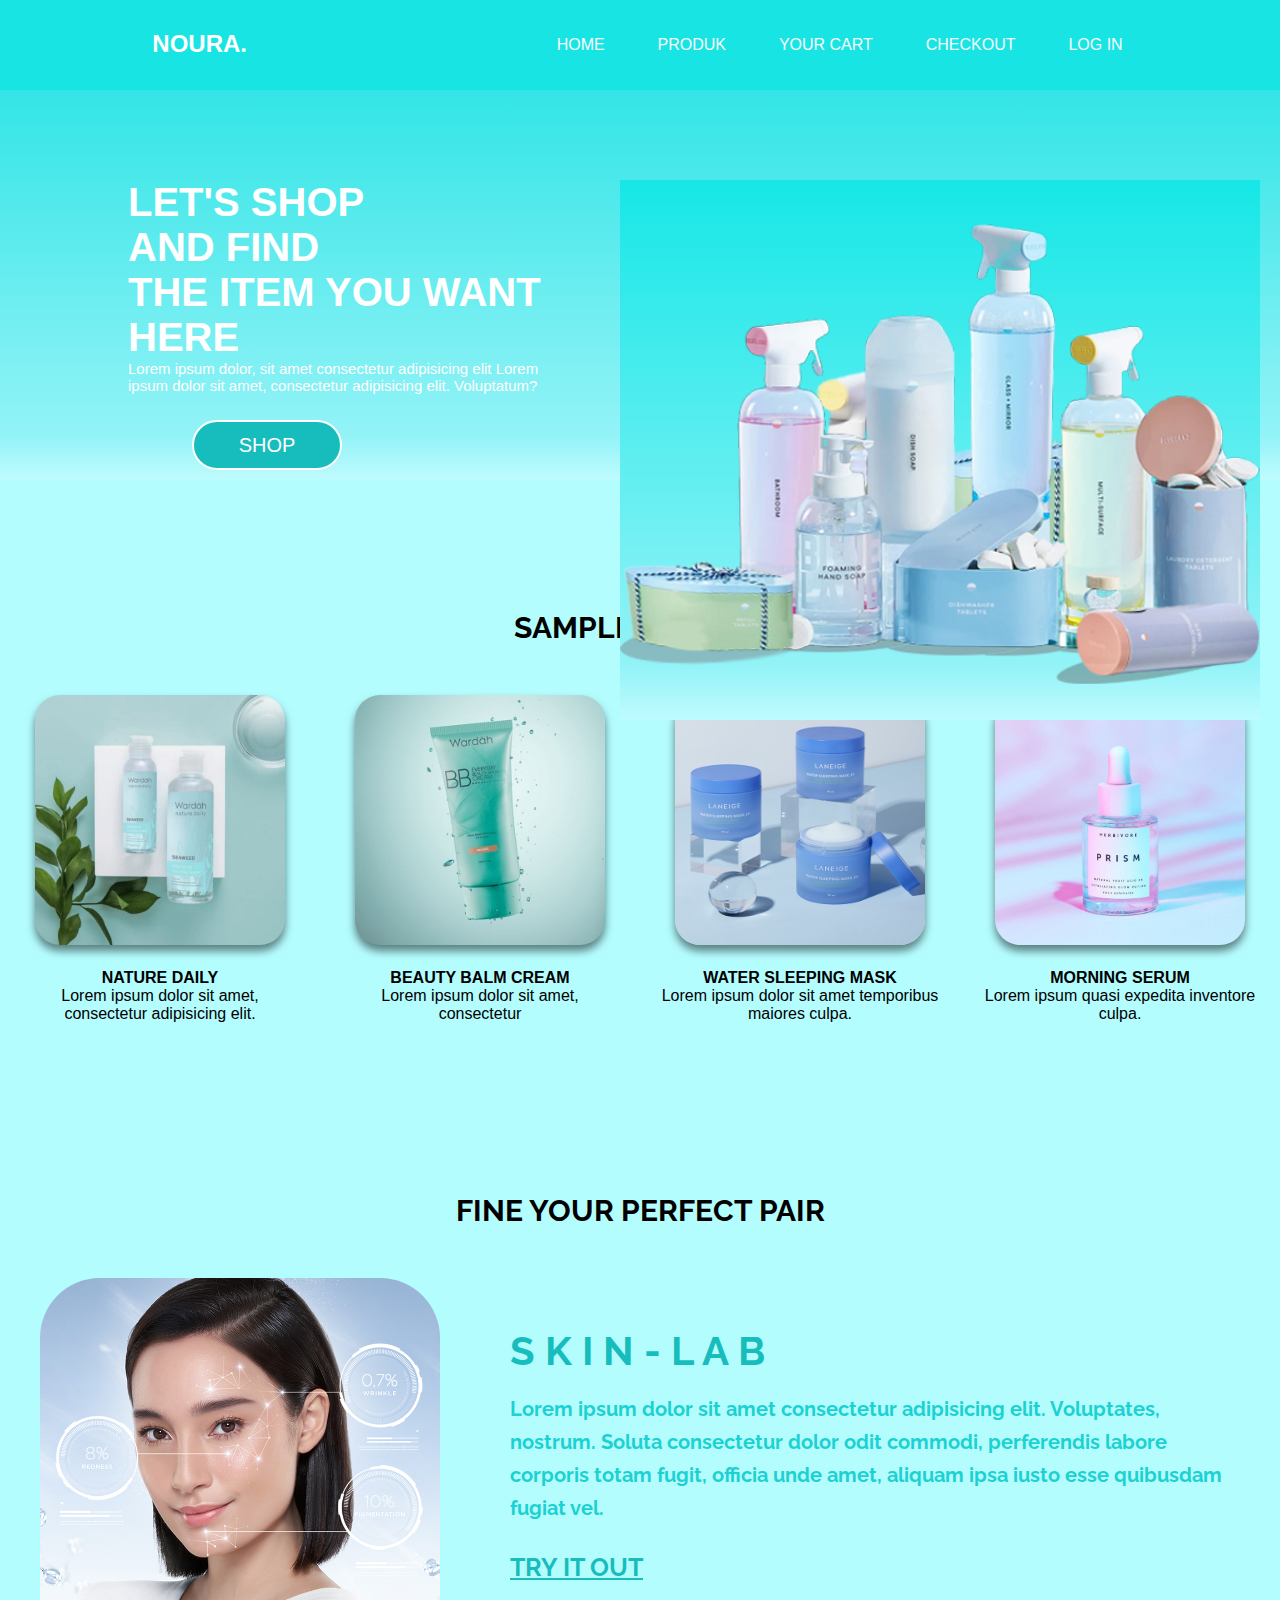
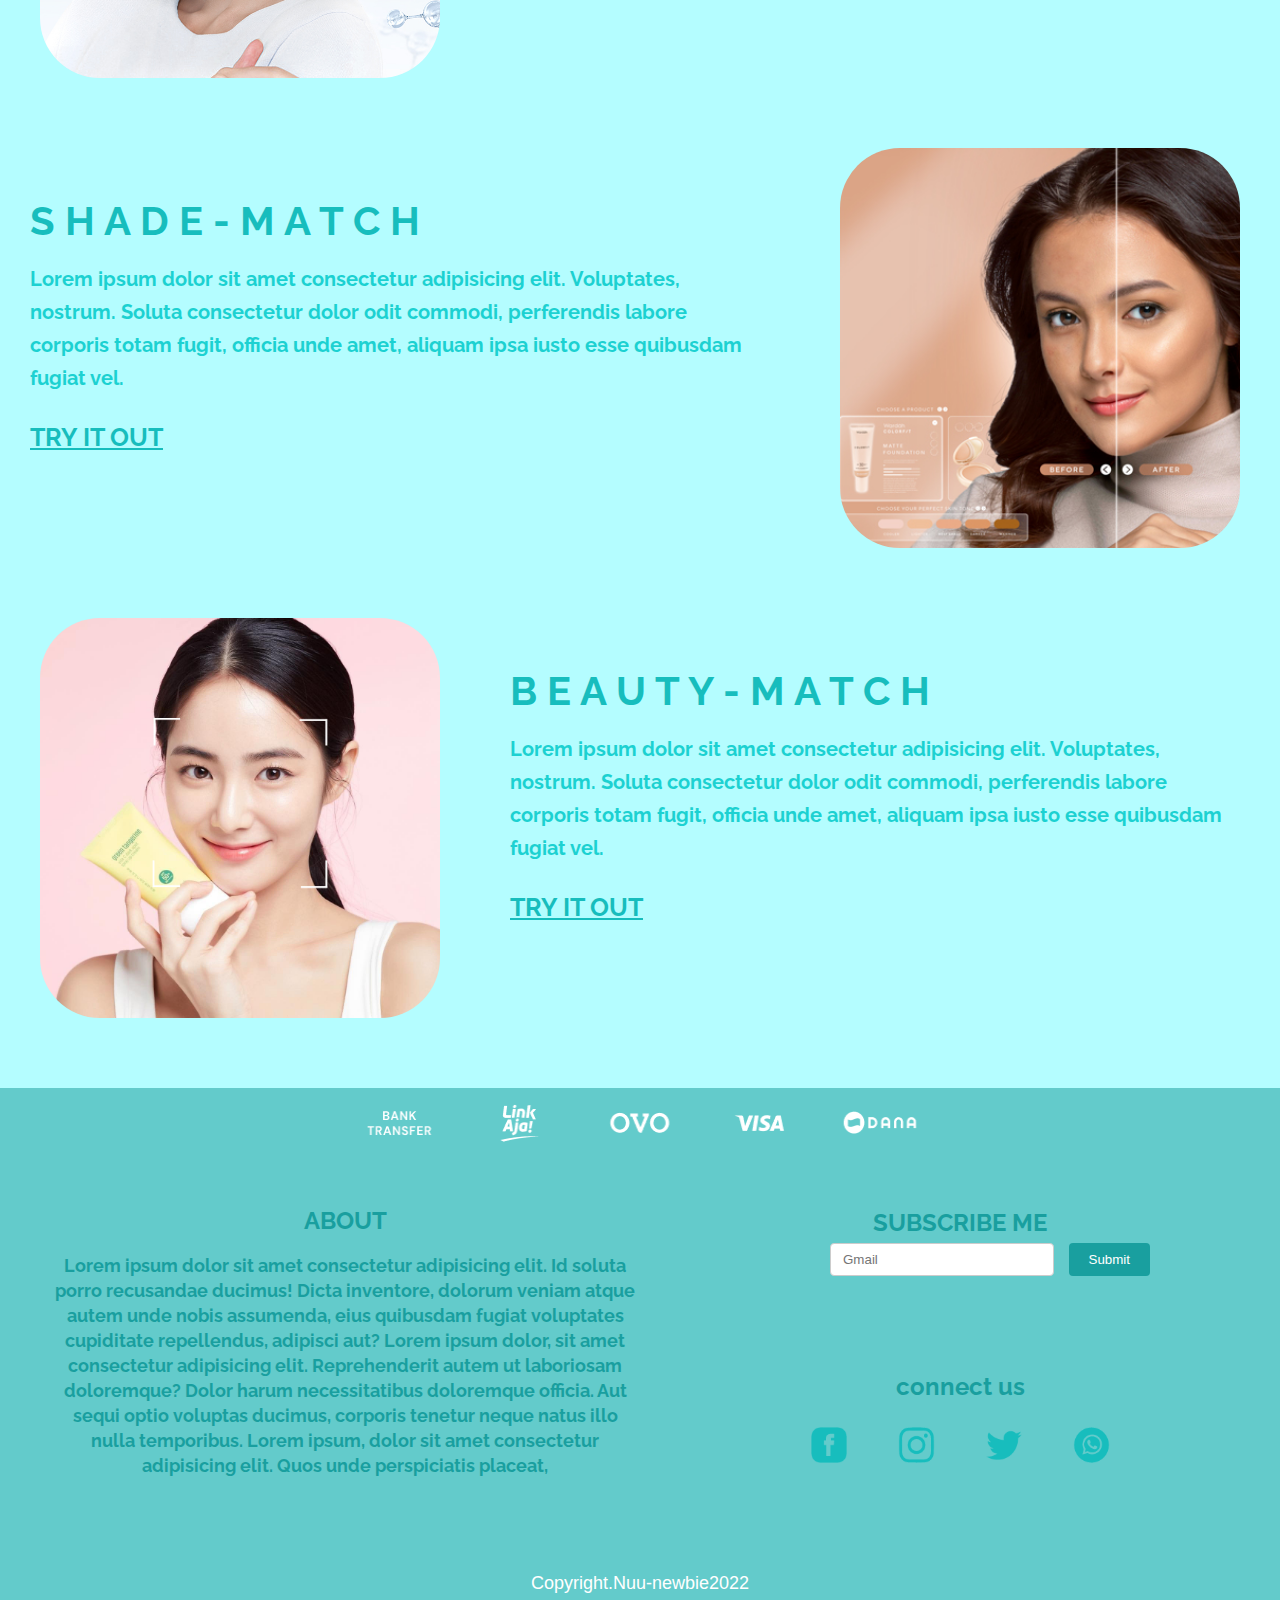
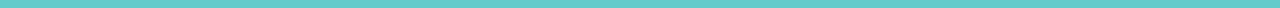
<file: index.html>
<!DOCTYPE html>
<html lang="en">
  <head>
    <meta charset="UTF-8" />
    <meta http-equiv="X-UA-Compatible" content="IE=edge" />
    <meta name="viewport" content="width=device-width, initial-scale=1.0" />
    <title>NOURA.</title>
    <link rel="icon" href="img/logo.png" />

    <link rel="stylesheet" href="style.css" />
    <link rel="preconnect" href="https://fonts.googleapis.com">
    <link rel="preconnect" href="https://fonts.gstatic.com" crossorigin>
    <link href="https://fonts.googleapis.com/css2?family=Raleway:wght@100&display=swap" rel="stylesheet">
  </head>
  <body>
    <!-- navbar -->
    <nav>
      <div class="logo">
        <h2>NOURA.</h2>
      </div>
      <ul>
        <li><a href="index.html">HOME</a></li>
        <li><a href="produk.html">PRODUK</a></li>
        <li><a href="yourcart.html">YOUR CART</a></li>
        <li><a href="checkout.html">CHECKOUT</a></li>
        <li><a href="login.html">LOG IN</a></li>
      </ul>

      <div class="menu-toggle">
        <input type="checkbox" />
        <span></span>
        <span></span>
        <span></span>
      </div>
    </nav>
    <!-- akhir navbar -->

    <!-- baner -->
    <section>
      <div class="baner">
        <div class="left">
          <h4>LET'S SHOP</h4>
          <h4>AND FIND</h4>
          <h4>THE ITEM YOU WANT HERE</h4>
          <p>Lorem ipsum dolor, sit amet consectetur adipisicing elit Lorem ipsum dolor sit amet, consectetur adipisicing elit. Voluptatum?</p>
        </div>
        <button>SHOP</button>
        <section class="slider">
          <div class="slide-container">
            <div class="slide">
              <img src="img/produk.png" alt="" />
            </div>
            <div class="slide">
              <img src="img/produk-1.png" alt="" />
            </div>
            <div class="slide">
              <img src="img/produk-2.png" alt="" />
            </div>
            <div class="slide">
              <img src="img/produk-4.png" alt="" />
            </div>
          </div>
        </section>
      </div>
    </section>
    <!-- akhir baner -->

    <!-- produk -->
    <section>
      <div class="produk">
        <h3>SAMPLE PRODUK</h3>
      </div>
      <div class="produk-img">
        <div class="col-4">
          <div class="logo"><img src="img/produk1.jpg" alt="" /></div>
          <h4>NATURE DAILY</h4>
          <p>Lorem ipsum dolor sit amet, consectetur adipisicing elit.</p>
        </div>
        <div class="col-4">
          <div class="logo"><img src="img/produk2.jpg" alt="" /></div>
          <h4>BEAUTY BALM CREAM</h4>
          <p>Lorem ipsum dolor sit amet, consectetur</p>
        </div>
        <div class="col-4">
          <div class="logo"><img src="img/produk3.png" alt="" /></div>
          <h4>WATER SLEEPING MASK</h4>
          <p>Lorem ipsum dolor sit amet temporibus maiores culpa.</p>
        </div>
        <div class="col-4">
          <div class="logo"><img src="img/produk4.jpg" alt="" /></div>
          <h4>MORNING SERUM</h4>
          <p>Lorem ipsum quasi expedita inventore culpa.</p>
        </div>
      </div>
    </section>
    <!-- akhir produk -->

    <!-- fungsi -->
    <section >
      <div class="fungsi">
        <h3>FINE YOUR PERFECT PAIR</h3>
      </div>
      <div class="f">
        <div class="fungsi-img">
          <img src="img/img_tools_sa.jpg" alt="" />
        </div>
        <div class="deskripsi">
          <h4>S K I N - L A B</h4>
          <p>Lorem ipsum dolor sit amet consectetur adipisicing elit. Voluptates, nostrum. Soluta consectetur dolor odit commodi, perferendis labore corporis totam fugit, officia unde amet, aliquam ipsa iusto esse quibusdam fugiat vel.</p>
          <a href="#">TRY IT OUT</a>
        </div>
      </div>
      <div class="f">
        <div class="deskripsi">
          <h4>S H A D E - M A T C H</h4>
          <p>Lorem ipsum dolor sit amet consectetur adipisicing elit. Voluptates, nostrum. Soluta consectetur dolor odit commodi, perferendis labore corporis totam fugit, officia unde amet, aliquam ipsa iusto esse quibusdam fugiat vel.</p>
          <a href="#">TRY IT OUT</a>
        </div>
        <div class="fungsi-img">
          <img src="img/img_tools_sf.jpg" alt="" />
        </div>
      </div>
    </div>
    <div class="f">
      <div class="fungsi-img">
        <img src="img/img_tools_sb.jpg" alt="" />
      </div>
      <div class="deskripsi">
        <h4>B E A U T Y - M A T C H</h4>
        <p>Lorem ipsum dolor sit amet consectetur adipisicing elit. Voluptates, nostrum. Soluta consectetur dolor odit commodi, perferendis labore corporis totam fugit, officia unde amet, aliquam ipsa iusto esse quibusdam fugiat vel.</p>
        <a href="#">TRY IT OUT</a>
      </div>
    </div>
    </section>

    <!-- akhir fungsi -->
    <div class="kotak">
      <img  src="img/logo-pay.png" alt="">
      <img  src="img/logo-linkaja.png" alt="">
      <img  src="img/logo-ovo.png" alt="">
      <img  src="img/logo-visa.png" alt="">
      <img  src="img/logo-dana.png" alt="">    
    </div>
    <!-- sosmed -->
    <div class="wrapper">
      <div class="container">
        <h3>ABOUT</h3>
        <p>Lorem ipsum dolor sit amet consectetur adipisicing elit. Id soluta porro recusandae ducimus! Dicta inventore, dolorum veniam atque autem unde nobis assumenda, eius quibusdam fugiat voluptates cupiditate repellendus, adipisci aut?
          Lorem ipsum dolor, sit amet consectetur adipisicing elit. Reprehenderit autem ut laboriosam doloremque? Dolor harum necessitatibus doloremque officia. Aut sequi optio voluptas ducimus, corporis tenetur neque natus illo nulla temporibus.
           Lorem ipsum, dolor sit amet consectetur adipisicing elit. Quos unde perspiciatis placeat, 
        </p>
      </div>
  
      <!-- sosmed -->
      <div class="container-content">
        <section class="subscribe">
          <h3>Subscribe me</h3>
          <form action="">
            <input type="text" placeholder="Gmail">
            <input type="submit">
  
          </form>
        </section>
       <section class="sosmed">
         <h3>connect us</h3>
         <div class="connect">
          <a href=""><img class="icon" src="img/facebook.png" alt=""></a>
          <a href=""><img class="icon" src="img/instagram.png" alt=""></a>
          <a href=""><img class="icon" src="img/twitter.png" alt=""></a>
          <a href=""><img class="icon" src="img/whatsapp.png" alt=""></a>
              
        </div>
       </section>
      </div>
    </div>
    <!-- akhir sosmed -->

    <!-- footer -->
    <div class="footer ">Copyright.Nuu-newbie2022</div>
    
    <!-- akhir footer -->



    <script src="script.js"></script>
  </body>
</html>
</file>
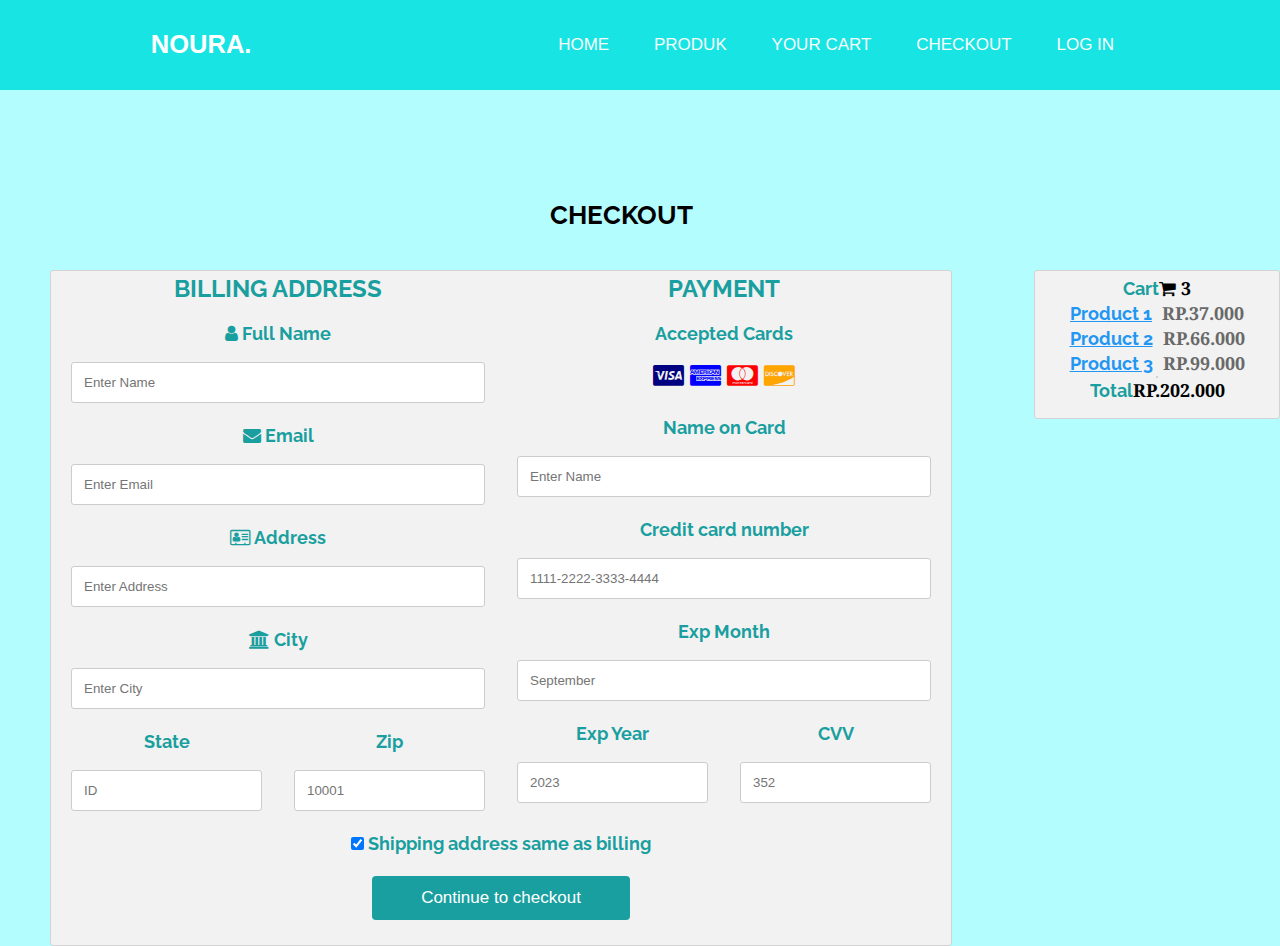
<file: checkout.html>
<!DOCTYPE html>
<html>
  <head>
    <meta name="viewport" content="width=device-width, initial-scale=1" />
    <link rel="stylesheet" href="style.css" />
    <link rel="stylesheet" href="https://cdnjs.cloudflare.com/ajax/libs/font-awesome/4.7.0/css/font-awesome.min.css" />
    <link rel="stylesheet" href="style.css" />
    <title>NOURA.</title>
    <link rel="icon" href="img/logo.png" />
    <link rel="preconnect" href="https://fonts.googleapis.com" />
    <link rel="preconnect" href="https://fonts.gstatic.com" crossorigin />
    <link href="https://fonts.googleapis.com/css2?family=Raleway:wght@100&display=swap" rel="stylesheet" />
    <link rel="preconnect" href="https://fonts.googleapis.com" />
    <link rel="preconnect" href="https://fonts.gstatic.com" crossorigin />
    <link href="https://fonts.googleapis.com/css2?family=Noto+Serif+NP+Hmong&display=swap" rel="stylesheet" />
    <style>
      body {
        font-family: Arial;
        font-size: 17px;
      }

      * {
        box-sizing: border-box;
      }

      .row {
        display: -ms-flexbox; /* IE10 */
        display: flex;
        -ms-flex-wrap: wrap; /* IE10 */
        flex-wrap: wrap;
        margin: 0 -16px;
      }

      .col-25 {
        -ms-flex: 25%; /* IE10 */
        flex: 25%;
      }

      .col-50 {
        -ms-flex: 50%; /* IE10 */
        flex: 50%;
      }

      .col-75 {
        -ms-flex: 75%; /* IE10 */
        flex: 75%;
      }

      .col-25,
      .col-50,
      .col-75 {
        padding: 0 16px;
      }

      .container {
        background-color: #f2f2f2;
        padding: 5px 20px 15px 20px;
        border: 1px solid lightgrey;
        border-radius: 3px;
      }

      input[type='text'] {
        width: 100%;
        margin-bottom: 20px;
        padding: 12px;
        border: 1px solid #ccc;
        border-radius: 3px;
      }

      label {
        margin-bottom: 10px;
        display: block;
      }

      .icon-container {
        margin-bottom: 20px;
        padding: 7px 0;
        font-size: 24px;
      }

      .btn {
        background-color: #04aa6d;
        color: white;
        padding: 12px;
        margin: 10px 0;
        border: none;
        width: 100%;
        border-radius: 3px;
        cursor: pointer;
        font-size: 17px;
      }

      .btn:hover {
        background-color: #45a049;
      }

      a {
        color: #2196f3;
        margin-right: 10px;
      }

      hr {
        border: 1px solid lightgrey;
      }

      span.price {
        float: right;
        color: rgb(105, 105, 105);
        font-family: 'Noto Serif NP Hmong', serif;
      }

      /* Responsive layout - when the screen is less than 800px wide, make the two columns stack on top of each other instead of next to each other (also change the direction - make the "cart" column go on top) */
      @media (max-width: 576px) {
        .row {
          flex-direction: column-reverse;
        }
        .col-25 {
          margin-bottom: 20px;
        }
      }
    </style>
  </head>
  <body>
    <!-- navbar -->
    <nav>
      <div class="logo">
        <h2>NOURA.</h2>
      </div>
      <ul>
        <li><a href="index.html">HOME</a></li>
        <li><a href="produk.html">PRODUK</a></li>
        <li><a href="yourcart.html">YOUR CART</a></li>
        <li><a href="checkout.html">CHECKOUT</a></li>
        <li><a href="login.html">LOG IN</a></li>
      </ul>

      <div class="menu-toggle">
        <input type="checkbox" />
        <span></span>
        <span></span>
        <span></span>
      </div>
    </nav>
    <!-- akhir navbar -->
    <div class="judul">
      <h2>CHECKOUT</h2>
    </div>

    <div class="row">
      <div class="col-75">
        <div class="container">
          <form action="/action_page.php">
            <div class="row">
              <div class="col-50">
                <h3>Billing Address</h3>
                <label for="fname"><i class="fa fa-user"></i> Full Name</label>
                <input type="text" id="fname" name="firstname" placeholder="Enter Name" />
                <label for="email"><i class="fa fa-envelope"></i> Email</label>
                <input type="text" id="email" name="email" placeholder="Enter Email" />
                <label for="adr"><i class="fa fa-address-card-o"></i> Address</label>
                <input type="text" id="adr" name="address" placeholder="Enter Address" />
                <label for="city"><i class="fa fa-institution"></i> City</label>
                <input type="text" id="city" name="city" placeholder="Enter City" />

                <div class="row">
                  <div class="col-50">
                    <label for="state">State</label>
                    <input type="text" id="state" name="state" placeholder="ID" />
                  </div>
                  <div class="col-50">
                    <label for="zip">Zip</label>
                    <input type="text" id="zip" name="zip" placeholder="10001" />
                  </div>
                </div>
              </div>

              <div class="col-50">
                <h3>Payment</h3>
                <label for="fname">Accepted Cards</label>
                <div class="icon-container">
                  <i class="fa fa-cc-visa" style="color: navy"></i>
                  <i class="fa fa-cc-amex" style="color: blue"></i>
                  <i class="fa fa-cc-mastercard" style="color: red"></i>
                  <i class="fa fa-cc-discover" style="color: orange"></i>
                </div>
                <label for="cname">Name on Card</label>
                <input type="text" id="cname" name="cardname" placeholder="Enter Name" />
                <label for="ccnum">Credit card number</label>
                <input type="text" id="ccnum" name="cardnumber" placeholder="1111-2222-3333-4444" />
                <label for="expmonth">Exp Month</label>
                <input type="text" id="expmonth" name="expmonth" placeholder="September" />
                <div class="row">
                  <div class="col-50">
                    <label for="expyear">Exp Year</label>
                    <input type="text" id="expyear" name="expyear" placeholder="2023" />
                  </div>
                  <div class="col-50">
                    <label for="cvv">CVV</label>
                    <input type="text" id="cvv" name="cvv" placeholder="352" />
                  </div>
                </div>
              </div>
            </div>
            <label> <input type="checkbox" checked="checked" name="sameadr" /> Shipping address same as billing </label>
            <input type="submit" value="Continue to checkout" class="btn" />
          </form>
        </div>
      </div>
      <div class="col-25">
        <div class="container">
          <h4>
            Cart <span class="price" style="color: black"><i class="fa fa-shopping-cart"></i> <b>3</b></span>
          </h4>
          <p><a href="#">Product 1</a> <span class="price">RP.37.000</span></p>
          <p><a href="#">Product 2</a> <span class="price">RP.66.000</span></p>
          <p><a href="#">Product 3</a> <span class="price">RP.99.000</span></p>

          <hr />
          <p>
            Total <span class="price" style="color: black"><b>RP.202.000</b></span>
          </p>
        </div>
      </div>
    </div>
  </body>
</html>
</file>
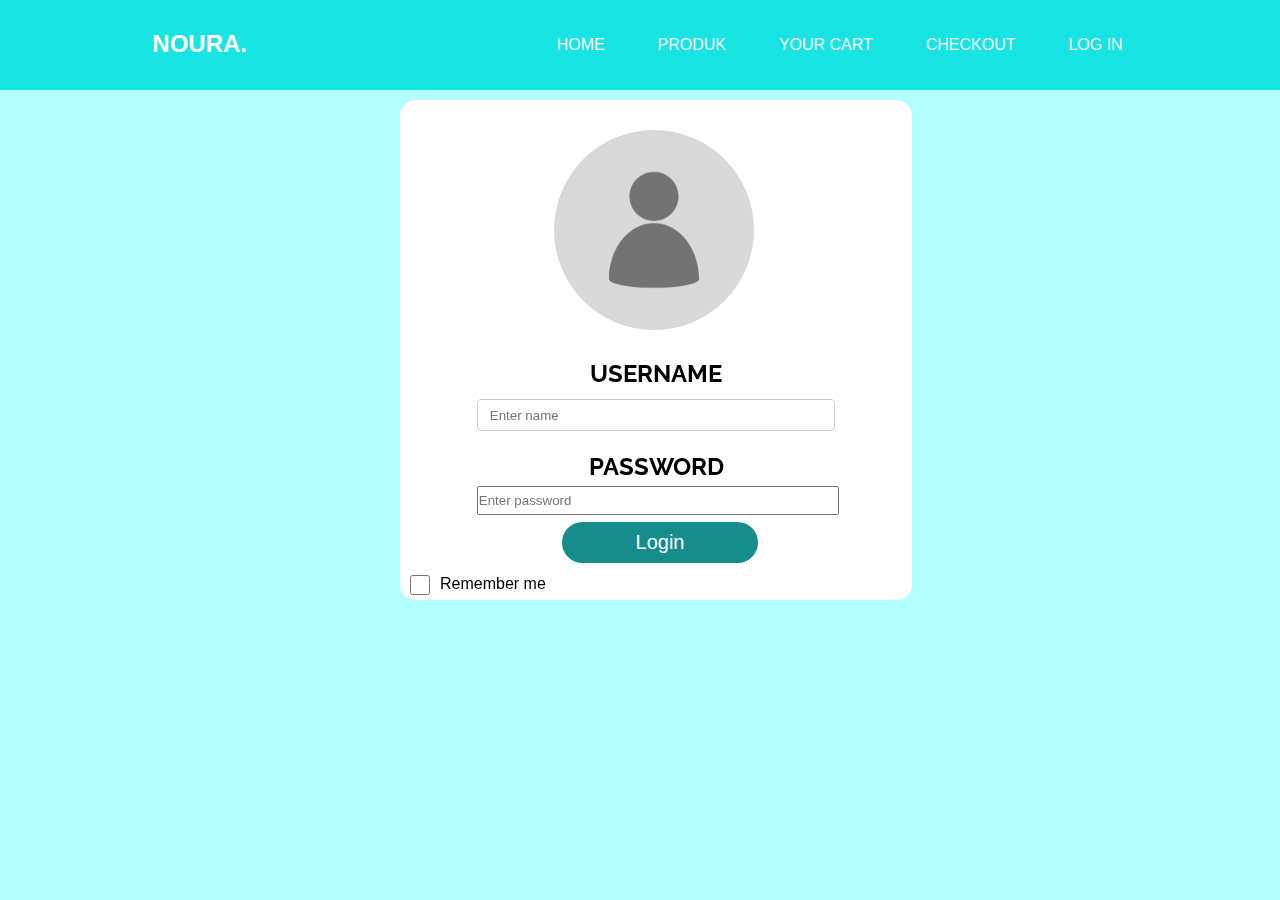
<file: login.html>
<!DOCTYPE html>
<html lang="en">
  <head>
    <meta charset="UTF-8" />
    <meta http-equiv="X-UA-Compatible" content="IE=edge" />
    <meta name="viewport" content="width=device-width, initial-scale=1.0" />
    <title>NOURA.</title>
    <link rel="icon" href="img/logo.png" />
    <link rel="stylesheet" href="style.css" />
    <link rel="preconnect" href="https://fonts.googleapis.com" />
    <link rel="preconnect" href="https://fonts.gstatic.com" crossorigin />
    <link href="https://fonts.googleapis.com/css2?family=Raleway:wght@100&display=swap" rel="stylesheet" />
    <link rel="preconnect" href="https://fonts.googleapis.com" />
    <link rel="preconnect" href="https://fonts.gstatic.com" crossorigin />
    <link href="https://fonts.googleapis.com/css2?family=Noto+Serif+NP+Hmong&display=swap" rel="stylesheet" />
  </head>
  <body>
    <!-- navbar -->
    <nav>
      <div class="logo">
        <h2>NOURA.</h2>
      </div>
      <ul>
        <li><a href="index.html">HOME</a></li>
        <li><a href="produk.html">PRODUK</a></li>
        <li><a href="yourcart.html">YOUR CART</a></li>
        <li><a href="checkout.html">CHECKOUT</a></li>
        <li><a href="login.html">LOG IN</a></li>
      </ul>

      <div class="menu-toggle">
        <input type="checkbox" />
        <span></span>
        <span></span>
        <span></span>
      </div>
    </nav>
    <!-- akhir navbar -->

    <div class="container-login">
      <div class="image">
        <img src="img/pp.png" alt="" />
      </div>
      <div class="name">
        <h2>USERNAME</h2>
        <input type="text" placeholder="Enter name" />
      </div>
      <div class="pwd">
        <h2>PASSWORD</h2>
        <input type="password" placeholder="Enter password" />
        <button type="submit" class="button-login">Login</button>
      </div>

      <div class="login-checklist">
        <input type="checkbox" />
        <p>Remember me</p>
      </div>
    </div>
  </body>
</html>
</file>
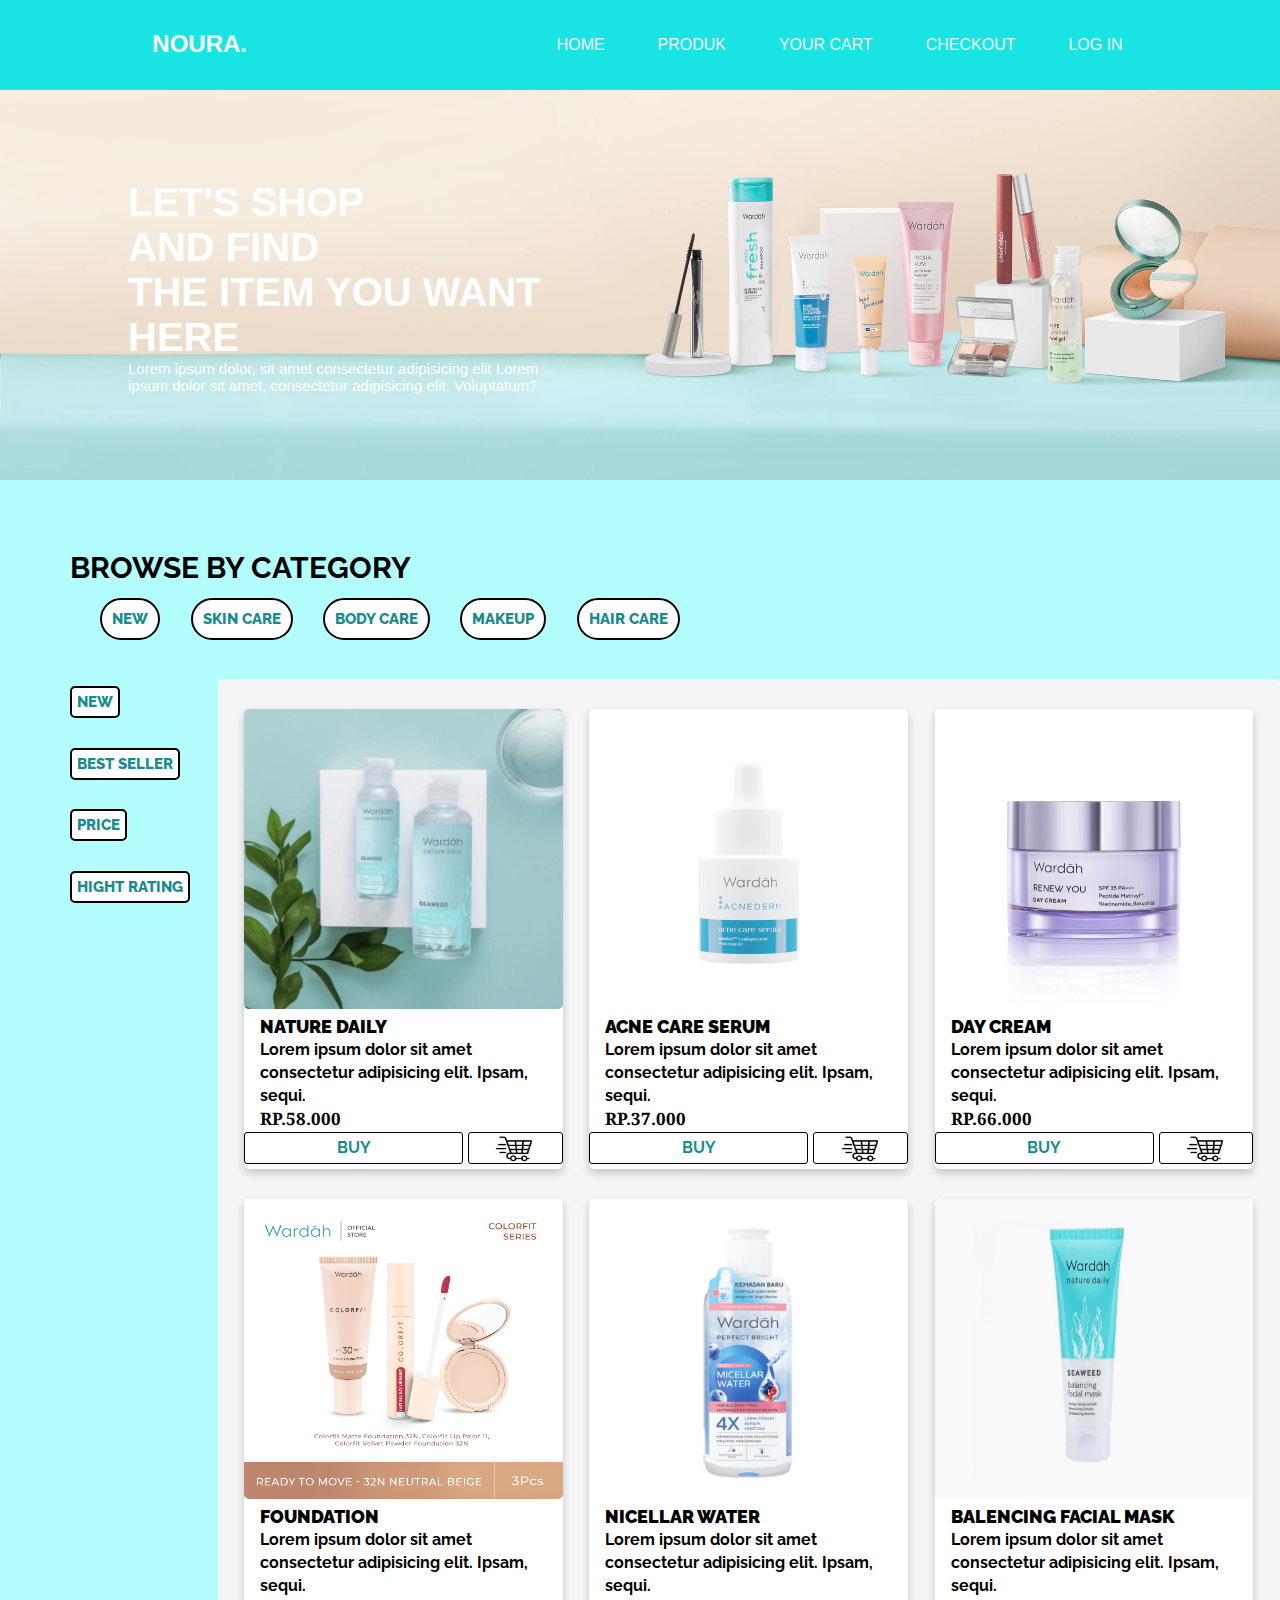
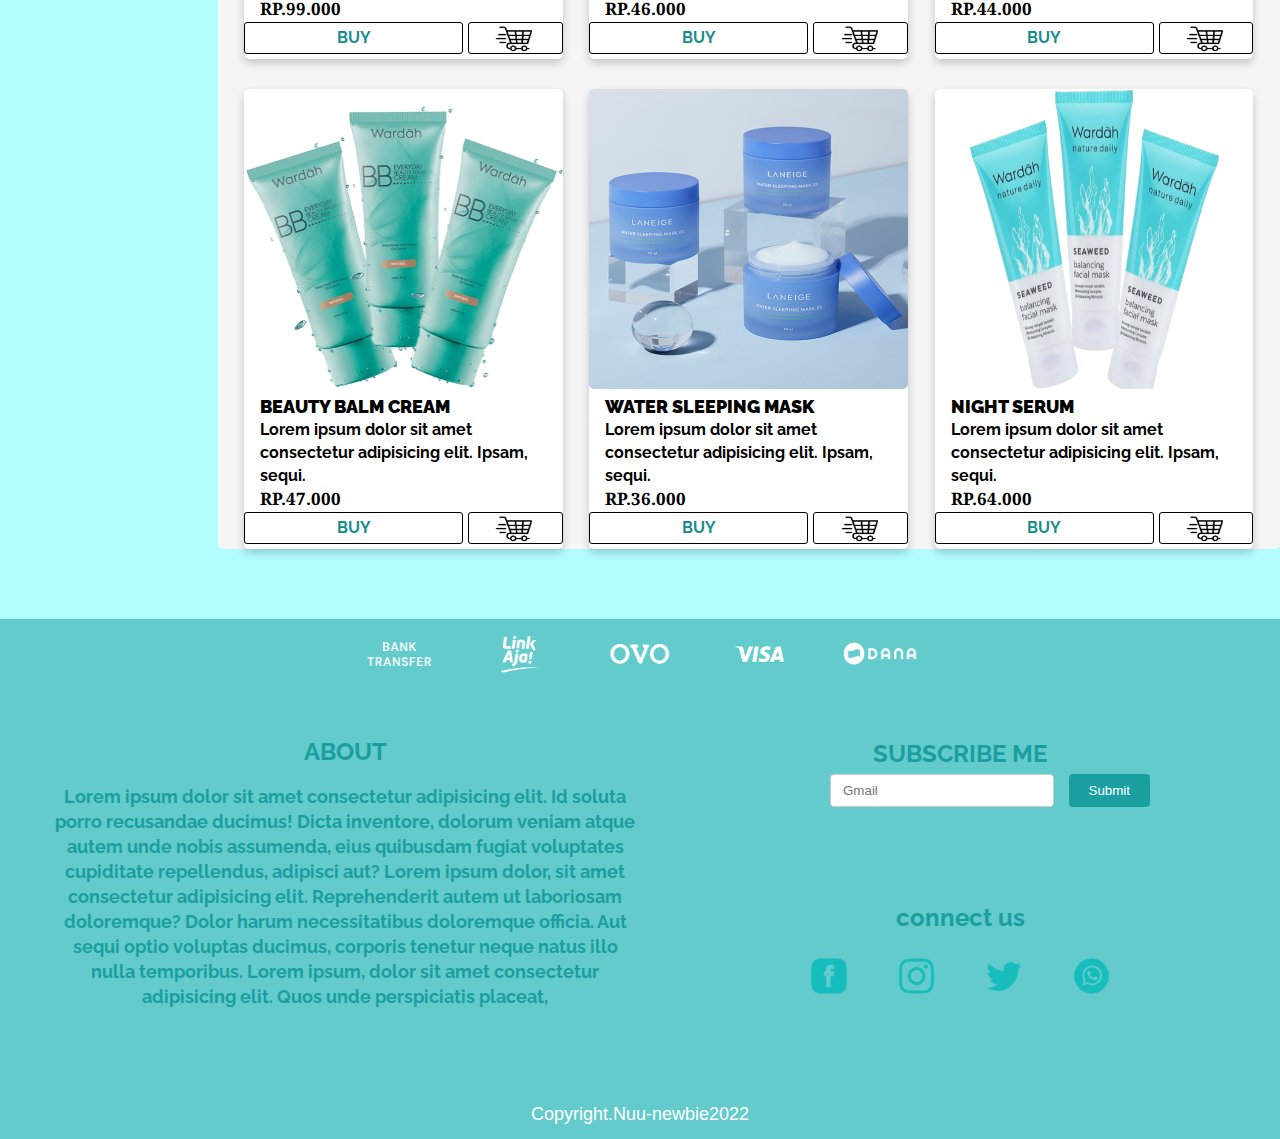
<file: produk.html>
<!DOCTYPE html>
<html lang="en">
  <head>
    <meta charset="UTF-8" />
    <meta http-equiv="X-UA-Compatible" content="IE=edge" />
    <meta name="viewport" content="width=device-width, initial-scale=1.0" />
    <title>NOURA.</title>
    <link rel="icon" href="img/logo.png" />

    <link rel="stylesheet" href="style.css" />
    <link rel="preconnect" href="https://fonts.googleapis.com" />
    <link rel="preconnect" href="https://fonts.gstatic.com" crossorigin />
    <link href="https://fonts.googleapis.com/css2?family=Raleway:wght@100&display=swap" rel="stylesheet" />
    <link rel="preconnect" href="https://fonts.googleapis.com" />
    <link rel="preconnect" href="https://fonts.gstatic.com" crossorigin />
    <link href="https://fonts.googleapis.com/css2?family=Noto+Serif+NP+Hmong&display=swap" rel="stylesheet" />
  </head>
  <body>
    <!-- navbar -->
    <nav>
      <div class="logo">
        <h2>NOURA.</h2>
      </div>
      <ul>
        <li><a href="index.html">HOME</a></li>
        <li><a href="produk.html">PRODUK</a></li>
        <li><a href="yourcart.html">YOUR CART</a></li>
        <li><a href="checkout.html">CHECKOUT</a></li>
        <li><a href="login.html">LOG IN</a></li>
      </ul>

      <div class="menu-toggle">
        <input type="checkbox" />
        <span></span>
        <span></span>
        <span></span>
      </div>
    </nav>
    <!-- akhir navbar -->

    <!-- baner -->
    <section>
      <div class="baner">
        <img src="img/img-banner-produk.jpg" alt="" />
        <div class="left">
          <h4>LET'S SHOP</h4>
          <h4>AND FIND</h4>
          <h4>THE ITEM YOU WANT HERE</h4>
          <p>Lorem ipsum dolor, sit amet consectetur adipisicing elit Lorem ipsum dolor sit amet, consectetur adipisicing elit. Voluptatum?</p>
        </div>
      </div>
    </section>
    <!-- akhir baner -->

    <!-- kategori produk -->
    <div class="container-produk">
      <div class="brand">
        <h2>BROWSE BY CATEGORY</h2>
      </div>
      <div class="kategori">
        <ul>
          <li><a href="">NEW</a></li>
          <li><a href="">SKIN CARE</a></li>
          <li><a href="">BODY CARE</a></li>
          <li><a href="">MAKEUP</a></li>
          <li><a href="">HAIR CARE</a></li>
        </ul>
      </div>
    </div>
    <!-- akhir kategori produk -->
    <!-- sidenav and produk -->
    <div class="container-sidenav">
      <div class="sidenav">
        <ul>
          <li><a href="">NEW</a></li>
          <li><a href="">BEST SELLER</a></li>
          <li><a href="">PRICE</a></li>
          <li><a href="">HIGHT RATING</a></li>
        </ul>
      </div>

      <div class="produk">
        <div class="card">
          <img src="img/produk1.jpg" style="width: 100%" />
          <div class="container-card">
            <h4>NATURE DAILY</h4>
            <p>Lorem ipsum dolor sit amet consectetur adipisicing elit. Ipsam, sequi.</p>
            <h5 class="harga">RP.58.000</h5>
          </div>
          <div class="button">
            <div class="buy">
              <a href="">BUY</a>
            </div>
            <div class="add">
              <a href=""><img src="img/cart.png" alt="" /></a>
            </div>
          </div>
        </div>
        <div class="card">
          <img src="img/acnederm.png" style="width: 100%" />
          <div class="container-card">
            <h4>ACNE CARE SERUM</h4>
            <p>Lorem ipsum dolor sit amet consectetur adipisicing elit. Ipsam, sequi.</p>
            <h5 class="harga">RP.37.000</h5>
          </div>
          <div class="button">
            <div class="buy">
              <a href="">BUY</a>
            </div>
            <div class="add">
              <a href=""><img src="img/cart.png" alt="" /></a>
            </div>
          </div>
        </div>
        <div class="card">
          <img src="img/day-cream.png" style="width: 100%" />
          <div class="container-card">
            <h4>DAY CREAM</h4>
            <p>Lorem ipsum dolor sit amet consectetur adipisicing elit. Ipsam, sequi.</p>
            <h5 class="harga">RP.66.000</h5>
          </div>
          <div class="button">
            <div class="buy">
              <a href="">BUY</a>
            </div>
            <div class="add">
              <a href=""><img src="img/cart.png" alt="" /></a>
            </div>
          </div>
        </div>
        <div class="card">
          <img src="img/foundation.jpg" style="width: 100%" />
          <div class="container-card">
            <h4>FOUNDATION</h4>
            <p>Lorem ipsum dolor sit amet consectetur adipisicing elit. Ipsam, sequi.</p>
            <h5 class="harga">RP.99.000</h5>
          </div>
          <div class="button">
            <div class="buy">
              <a href="">BUY</a>
            </div>
            <div class="add">
              <a href=""><img src="img/cart.png" alt="" /></a>
            </div>
          </div>
        </div>
        <div class="card">
          <img src="img/nicelarwater.png" style="width: 100%" />
          <div class="container-card">
            <h4>NICELLAR WATER</h4>
            <p>Lorem ipsum dolor sit amet consectetur adipisicing elit. Ipsam, sequi.</p>
            <h5 class="harga">RP.46.000</h5>
          </div>
          <div class="button">
            <div class="buy">
              <a href="">BUY</a>
            </div>
            <div class="add">
              <a href=""><img src="img/cart.png" alt="" /></a>
            </div>
          </div>
        </div>
        <div class="card">
          <img src="img/produk5.jpg" style="width: 100%" />
          <div class="container-card">
            <h4>BALENCING FACIAL MASK</h4>
            <p>Lorem ipsum dolor sit amet consectetur adipisicing elit. Ipsam, sequi.</p>
            <h5 class="harga">RP.44.000</h5>
          </div>
          <div class="button">
            <div class="buy">
              <a href="">BUY</a>
            </div>
            <div class="add">
              <a href=""><img src="img/cart.png" alt="" /></a>
            </div>
          </div>
        </div>
        <div class="card">
          <img src="img/produk-2.png" style="width: 100%" />
          <div class="container-card">
            <h4>BEAUTY BALM CREAM</h4>
            <p>Lorem ipsum dolor sit amet consectetur adipisicing elit. Ipsam, sequi.</p>
            <h5 class="harga">RP.47.000</h5>
          </div>
          <div class="button">
            <div class="buy">
              <a href="">BUY</a>
            </div>
            <div class="add">
              <a href=""><img src="img/cart.png" alt="" /></a>
            </div>
          </div>
        </div>
        <div class="card">
          <img src="img/produk3.png" style="width: 100%" />
          <div class="container-card">
            <h4>WATER SLEEPING MASK</h4>
            <p>Lorem ipsum dolor sit amet consectetur adipisicing elit. Ipsam, sequi.</p>
            <h5 class="harga">RP.36.000</h5>
          </div>
          <div class="button">
            <div class="buy">
              <a href="">BUY</a>
            </div>
            <div class="add">
              <a href=""><img src="img/cart.png" alt="" /></a>
            </div>
          </div>
        </div>
        <div class="card">
          <img src="img/produk-4.png" style="width: 100%" />
          <div class="container-card">
            <h4>NIGHT SERUM</h4>
            <p>Lorem ipsum dolor sit amet consectetur adipisicing elit. Ipsam, sequi.</p>
            <h5 class="harga">RP.64.000</h5>
          </div>
          <div class="button">
            <div class="buy">
              <a href="">BUY</a>
            </div>
            <div class="add">
              <a href=""><img src="img/cart.png" alt="" /></a>
            </div>
          </div>
        </div>
      </div>
    </div>
    <!-- akhir sidenav and produk -->

    <!-- sosmed and footer -->
    <div class="kotak">
      <img src="img/logo-pay.png" alt="" />
      <img src="img/logo-linkaja.png" alt="" />
      <img src="img/logo-ovo.png" alt="" />
      <img src="img/logo-visa.png" alt="" />
      <img src="img/logo-dana.png" alt="" />
    </div>
    <!-- sosmed -->
    <div class="wrapper">
      <div class="container">
        <h3>ABOUT</h3>
        <p>
          Lorem ipsum dolor sit amet consectetur adipisicing elit. Id soluta porro recusandae ducimus! Dicta inventore, dolorum veniam atque autem unde nobis assumenda, eius quibusdam fugiat voluptates cupiditate repellendus, adipisci aut?
          Lorem ipsum dolor, sit amet consectetur adipisicing elit. Reprehenderit autem ut laboriosam doloremque? Dolor harum necessitatibus doloremque officia. Aut sequi optio voluptas ducimus, corporis tenetur neque natus illo nulla
          temporibus. Lorem ipsum, dolor sit amet consectetur adipisicing elit. Quos unde perspiciatis placeat,
        </p>
      </div>

      <!-- sosmed -->
      <div class="container-content">
        <section class="subscribe">
          <h3>Subscribe me</h3>
          <form action="">
            <input type="text" placeholder="Gmail" />
            <input type="submit" />
          </form>
        </section>
        <section class="sosmed">
          <h3>connect us</h3>
          <div class="connect">
            <a href=""><img class="icon" src="img/facebook.png" alt="" /></a>
            <a href=""><img class="icon" src="img/instagram.png" alt="" /></a>
            <a href=""><img class="icon" src="img/twitter.png" alt="" /></a>
            <a href=""><img class="icon" src="img/whatsapp.png" alt="" /></a>
          </div>
        </section>
      </div>
    </div>
    <!-- akhir sosmed -->

    <!-- footer -->
    <div class="footer">Copyright.Nuu-newbie2022</div>

    <!-- akhir footer -->

    <!-- akhir sosmed and footer -->
    <script src="script.js"></script>
  </body>
</html>
</file>
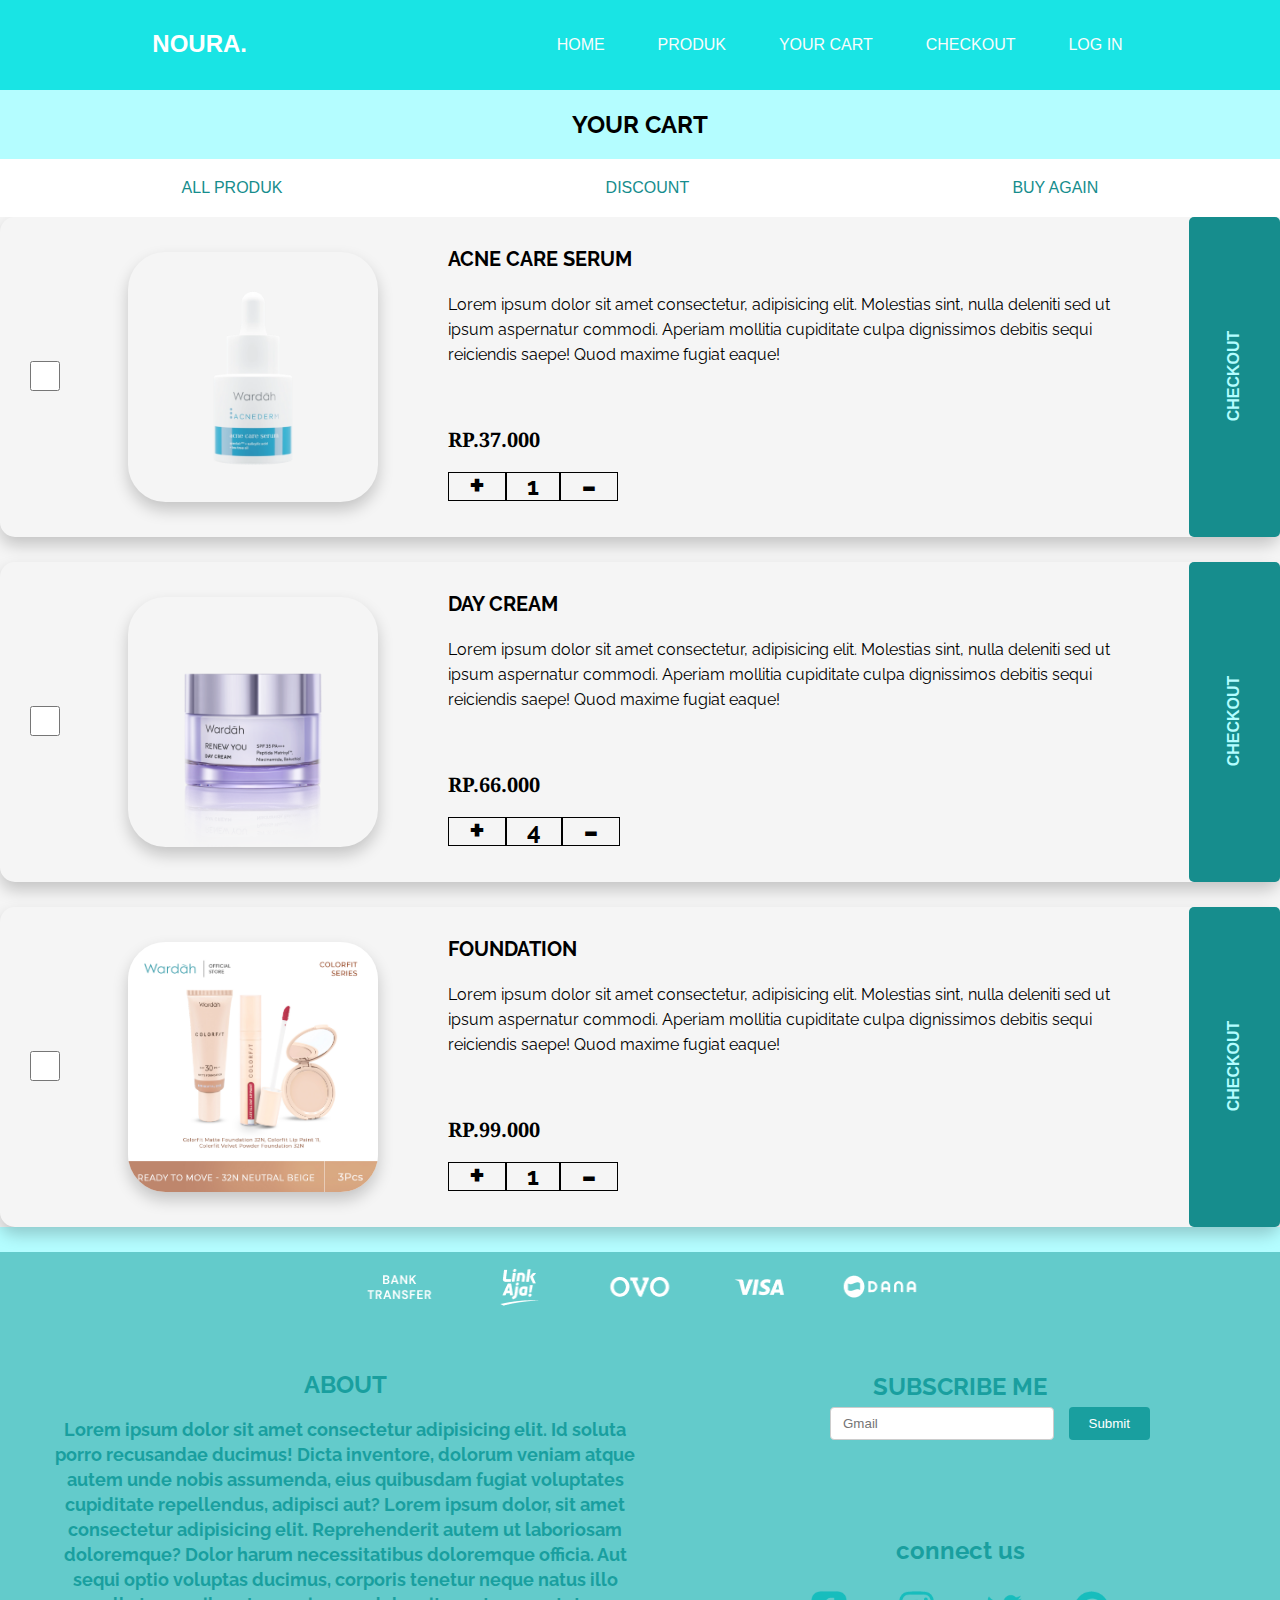
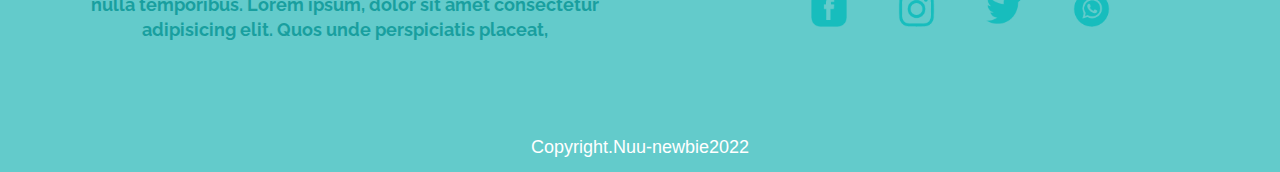
<file: yourcart.html>
<!DOCTYPE html>
<html lang="en">
  <head>
    <meta charset="UTF-8" />
    <meta http-equiv="X-UA-Compatible" content="IE=edge" />
    <meta name="viewport" content="width=device-width, initial-scale=1.0" />
    <title>NOURA.</title>
    <link rel="icon" href="img/logo.png" />

    <link rel="stylesheet" href="style.css" />
    <link rel="preconnect" href="https://fonts.googleapis.com" />
    <link rel="preconnect" href="https://fonts.gstatic.com" crossorigin />
    <link href="https://fonts.googleapis.com/css2?family=Raleway:wght@100&display=swap" rel="stylesheet" />
    <link rel="preconnect" href="https://fonts.googleapis.com" />
    <link rel="preconnect" href="https://fonts.gstatic.com" crossorigin />
    <link href="https://fonts.googleapis.com/css2?family=Noto+Serif+NP+Hmong&display=swap" rel="stylesheet" />
  </head>
  <body>
    <!-- navbar -->
    <nav>
      <div class="logo">
        <h2>NOURA.</h2>
      </div>
      <ul>
        <li><a href="index.html">HOME</a></li>
        <li><a href="produk.html">PRODUK</a></li>
        <li><a href="yourcart.html">YOUR CART</a></li>
        <li><a href="checkout.html">CHECKOUT</a></li>
        <li><a href="login.html">LOG IN</a></li>
      </ul>

      <div class="menu-toggle">
        <input type="checkbox" />
        <span></span>
        <span></span>
        <span></span>
      </div>
    </nav>
    <!-- akhir navbar -->

    <!-- kategori cart -->
    <div class="container-cart">
      <div class="tittle">
        <h2>YOUR CART</h2>
      </div>
      <div class="kategori-cart">
        <ul>
          <li><a href="">ALL PRODUK</a></li>
          <li><a href="">DISCOUNT</a></li>
          <li><a href="">BUY AGAIN</a></li>
        </ul>
      </div>
    </div>

    <!-- akhir kategori cart -->

    <!-- cart -->
    <div class="cart-wrapper">
      <div class="cart">
        <div class="checklist">
          <input type="checkbox" />
        </div>
        <div class="cart-image">
          <img src="img/acnederm.png" alt="" />
        </div>
        <div class="deskripsi">
          <h5>ACNE CARE SERUM</h5>
          <span>
            Lorem ipsum dolor sit amet consectetur, adipisicing elit. Molestias sint, nulla deleniti sed ut ipsum aspernatur commodi. Aperiam mollitia cupiditate culpa dignissimos debitis sequi reiciendis saepe! Quod maxime fugiat eaque!
          </span>
          <h5 class="harga">RP.37.000</h5>
          <div class="jumlah">
            <a href=""> <h2>+</h2></a>
            <h2>1</h2>
            <a href=""><h2>-</h2></a>
          </div>
        </div>
        <div class="button-cart">
          <a href=""> <h4>CHECKOUT</h4></a>
        </div>
      </div>
      <div class="cart">
        <div class="checklist">
          <input type="checkbox" />
        </div>
        <div class="cart-image">
          <img src="img/day-cream.png" alt="" />
        </div>
        <div class="deskripsi">
          <h5>DAY CREAM</h5>
          <span>
            Lorem ipsum dolor sit amet consectetur, adipisicing elit. Molestias sint, nulla deleniti sed ut ipsum aspernatur commodi. Aperiam mollitia cupiditate culpa dignissimos debitis sequi reiciendis saepe! Quod maxime fugiat eaque!
          </span>
          <h5 class="harga">RP.66.000</h5>
          <div class="jumlah">
            <a href=""><h2>+</h2></a>
            <h2>4</h2>
            <a href=""><h2>-</h2></a>
          </div>
        </div>
        <div class="button-cart">
          <a href=""> <h4>CHECKOUT</h4></a>
        </div>
      </div>
      <div class="cart">
        <div class="checklist">
          <input type="checkbox" />
        </div>
        <div class="cart-image">
          <img src="img/foundation.jpg" alt="" />
        </div>
        <div class="deskripsi">
          <h5>FOUNDATION</h5>
          <span>
            Lorem ipsum dolor sit amet consectetur, adipisicing elit. Molestias sint, nulla deleniti sed ut ipsum aspernatur commodi. Aperiam mollitia cupiditate culpa dignissimos debitis sequi reiciendis saepe! Quod maxime fugiat eaque!
          </span>
          <h5 class="harga">RP.99.000</h5>
          <div class="jumlah">
            <a href=""><h2>+</h2></a>
            <h2>1</h2>
            <a href=""><h2>-</h2></a>
          </div>
        </div>
        <div class="button-cart">
          <a href=""> <h4>CHECKOUT</h4></a>
        </div>
      </div>
    </div>

    <!-- akhir cart -->

    <!-- sosmed and footer -->
    <div class="kotak">
      <img src="img/logo-pay.png" alt="" />
      <img src="img/logo-linkaja.png" alt="" />
      <img src="img/logo-ovo.png" alt="" />
      <img src="img/logo-visa.png" alt="" />
      <img src="img/logo-dana.png" alt="" />
    </div>
    <!-- sosmed -->
    <div class="wrapper">
      <div class="container">
        <h3>ABOUT</h3>
        <p>
          Lorem ipsum dolor sit amet consectetur adipisicing elit. Id soluta porro recusandae ducimus! Dicta inventore, dolorum veniam atque autem unde nobis assumenda, eius quibusdam fugiat voluptates cupiditate repellendus, adipisci aut?
          Lorem ipsum dolor, sit amet consectetur adipisicing elit. Reprehenderit autem ut laboriosam doloremque? Dolor harum necessitatibus doloremque officia. Aut sequi optio voluptas ducimus, corporis tenetur neque natus illo nulla
          temporibus. Lorem ipsum, dolor sit amet consectetur adipisicing elit. Quos unde perspiciatis placeat,
        </p>
      </div>

      <!-- sosmed -->
      <div class="container-content">
        <section class="subscribe">
          <h3>Subscribe me</h3>
          <form action="">
            <input type="text" placeholder="Gmail" />
            <input type="submit" />
          </form>
        </section>
        <section class="sosmed">
          <h3>connect us</h3>
          <div class="connect">
            <a href=""><img class="icon" src="img/facebook.png" alt="" /></a>
            <a href=""><img class="icon" src="img/instagram.png" alt="" /></a>
            <a href=""><img class="icon" src="img/twitter.png" alt="" /></a>
            <a href=""><img class="icon" src="img/whatsapp.png" alt="" /></a>
          </div>
        </section>
      </div>
    </div>
    <!-- akhir sosmed -->

    <!-- footer -->
    <div class="footer">Copyright.Nuu-newbie2022</div>

    <!-- akhir footer -->

    <!-- akhir sosmed and footer -->
  </body>
</html>
</file>
<file: style.css>
* {
  margin: 0;
  padding: 0;
}
body {
  font-family: sans-serif;
  overflow-x: hidden;
  background-color: #b4fdff;
}
/* navbar */
nav {
  display: flex;
  justify-content: space-around;
  background-color: #19e4e4;
  padding: 30px 0;
  position: fixed;
  width: 100%;
  /* color: #fa5e25; */
  z-index: 999;
  top: 0;
}
.logo {
  color: white;
}

nav ul {
  display: flex;
  list-style: none;
  width: 45%;
  line-height: 30px;
  justify-content: space-between;
}
nav ul li a {
  text-decoration: none;
  color: #f8fcfc;
  padding: 5px;
  position: relative;
}
nav ul li a::after {
  transition: 0.3s;
  content: '';
  position: absolute;
  transform: scaleX(0);
  transform-origin: bottom center;
  background: #fdffff;
  width: 100%;
  height: 2px;
  bottom: 0;
  left: 0;
}
nav ul li a:hover::after {
  transform: scaleX(1);
  transform-origin: bottom center;
}

/* hamburger menu */

.menu-toggle {
  display: none;
  flex-direction: column;
  height: 20px;
  justify-content: space-between;
  position: relative;
}
.menu-toggle span {
  display: block;
  width: 28px;
  height: 3px;
  background-color: black;
  border-radius: 3px;
  z-index: 11;
}
.menu-toggle input {
  position: absolute;
  width: 40px;
  height: 28px;
  left: -5px;
  top: -5px;
  opacity: 0;
  cursor: pointer;
  z-index: 999;
}

/* hamburger menu animation */
.menu-toggle span:nth-child(2) {
  transform-origin: 0 0;
}
.menu-toggle span:nth-child(4) {
  transform-origin: 0 100%;
}

.menu-toggle input:checked ~ span:nth-child(2) {
  background-color: white;
  transform: rotate(45deg) translate(-1px, -1px);
}
.menu-toggle input:checked ~ span:nth-child(4) {
  background-color: white;
  transform: rotate(-45deg) translate(-1px, 0);
}
.menu-toggle input:checked ~ span:nth-child(3) {
  opacity: 0;
  transform: scale(0);
}
/* akhir navbar */

/* baner */

.baner {
  display: flex;
  /* background-color: #93f3f7; */
  width: 100%;
  height: 480px;
  justify-content: space-between;
  background: #1ae1e2;
  background: linear-gradient(180deg, rgba(26, 225, 226, 1) 0%, rgba(147, 243, 247, 1) 91%, rgba(191, 251, 254, 1) 100%);
}
.baner img {
  width: 100%;
}
.left {
  top: 180px;
  left: 10%;
  position: absolute;
  color: white;
  font-size: 40px;
  align-items: center;
  height: 70px;
  width: 35%;
}
.left p {
  font-size: 15px;
}

button {
  position: absolute;
  height: 50px;
  width: 150px;
  background-color: #17bdbd;
  border: 2px solid white;
  color: white;
  top: 420px;
  left: 15%;
  font-size: 15px;
  cursor: pointer;
  border-radius: 25px;
  font-size: 20px;
}
.slider {
  display: grid;
  /* position: fixed; */
  position: absolute;
  top: 20vh;
  left: 620px;
  width: 50vw;
  height: 60vh;
  overflow: hidden;
  z-index: 1;
  background: #000;
}
.slider .slide-container {
  position: absolute;
  width: 400%;
  height: 100%;
  top: 0;
  left: 0;
  overflow: hidden;
  animation: slider 20s infinite;
}
.slider .slide-container .slide {
  background: rgb(26, 225, 226);
  background: linear-gradient(180deg, rgb(23, 231, 231) 0%, rgba(147, 243, 247, 1) 90%, rgba(191, 251, 254, 1) 100%);
  position: relative;
  width: 25%;
  height: 100%;
  float: left;
  overflow: hidden;
}
.slider .slide-container .slide img {
  display: block;
  width: 100%;
  height: 100%;
  object-fit: contain;
  /* filter: brightness(130%); */
}
@keyframes slider {
  0%,
  25% {
    left: 0;
  }

  30%,
  55% {
    left: -100%;
  }

  60%,
  85% {
    left: -200%;
  }

  90%,
  100% {
    left: -300%;
  }
}
/* akhir baner */

/* produk */
.produk {
  display: flex;
  margin-top: 100px;
}
.produk h3 {
  justify-content: center;
  align-items: center;
  margin: 30px auto;
  font-family: 'Raleway', sans-serif;
  font-weight: bold;
  font-size: 30px;
}
.produk-img {
  /* color: rgb(117, 250, 255); */
  display: flex;
  justify-content: space-evenly;
}
.produk-img .col-4 {
  width: 25%;
  padding: 20px;
  box-sizing: border-box;
  text-align: center;
}
.logo img {
  width: 250px;
  height: 250px;
  text-align: center;
  line-height: 120px;
  font-size: 30px;
  box-shadow: 0 6px 8px rgba(0, 0, 0, 0.5);
  margin: 0 auto;
  border-radius: 10%;
  background-color: rgb(147, 243, 247);
}
.col-4 h4 {
  margin-top: 20px;
}

/* akhir produk */

/* fungsi */
.fungsi {
  display: flex;
  margin-top: 100px;
}
.fungsi h3 {
  display: flex;
  margin: 50px auto;
  font-family: 'Raleway', sans-serif;
  font-weight: bold;
  font-size: 30px;
}
.f {
  display: flex;
  justify-content: space-evenly;
  margin-bottom: 70px;
}
.fungsi-img {
  display: flex;
}
.fungsi-img img {
  width: 400px;
  height: 400px;
  margin: auto 40px;
  border-radius: 15%;
}
.deskripsi {
  width: 500px;
  height: 400px;
  margin: auto 40px;
  font-family: 'Raleway', sans-serif;
}
.deskripsi h4 {
  font-size: 40px;
  margin: 30px auto;
  color: #17bdbd;
}
.deskripsi p {
  font-size: 20px;
  margin: 30px auto;
  color: #1cd1d1;
  font-weight: 700;
  line-height: 33px;
}
.deskripsi a {
  color: #17bdbd;
  font-size: 25px;
  font-weight: 700;
}
/* akhir fungsi */

.kotak {
  width: 100%;
  height: 70px;
  display: flex;
  background-color: #63cbcb;
  justify-content: center;
  gap: 30px;
  align-items: center;
}
.kotak img {
  width: 90px;
  height: 50px;
}

/* sosmed */
.wrapper {
  background-color: #63cbcb;
  display: grid;
  grid-template-columns: 1fr 1fr;
  grid-template-rows: 1fr 1fr;
  width: 100%;
  height: 400px;
}
.sosmed {
  display: flex;
  flex-direction: column;
  width: 100%;
  align-items: center;
  /* margin-top: 150px; */
}
.sosmed h3 {
  font-size: 24px;
  margin-top: 30px;
}
.connect {
  display: flex;
  width: 350px;
  flex-direction: row;
  justify-content: center;
  /* gap: 5px; */
}

.connect a img.icon {
  display: flex;
  width: 100%;
}
.container-content {
  display: grid;
  gap: 50px;
  font-family: 'Raleway', sans-serif;
  color: #199f9f;
}

.container-content .subscribe h3 {
  font-family: 'Raleway', sans-serif;
  font-size: 24px;
  text-transform: uppercase;
}

.subscribe {
  margin-top: 50px;
  width: 100%;
  display: flex;
  flex-direction: column;
  align-items: center;
  color: #199f9f;
}
.subscribe form {
  display: flex;
  flex-direction: row;
  width: 50%;
  height: 55px;
  justify-content: center;
  margin-left: 60px;
}
.subscribe input[type='submit'] {
  height: 33px;
  margin: 6px 0 0 15px;
  line-height: 6px;
}

/* form */

input[type='text'],
select,
textarea {
  width: 100%;
  padding: 12px;
  border: 1px solid #ccc;
  border-radius: 4px;
  box-sizing: border-box;
  margin-top: 6px;
  margin-bottom: 16px;
  resize: vertical;
}

input[type='submit'] {
  background-color: #199f9f;
  color: white;
  padding: 12px 20px;
  border: none;
  border-radius: 4px;
  cursor: pointer;
  width: 30%;
}

input[type='submit']:hover {
  background-color: #168d8d;
}

.container {
  display: flex;
  flex-direction: column;
  align-items: center;
  justify-content: center;
  text-align: center;
  margin-top: 40px;
  margin-left: 50px;
  line-height: 25px;
  font-size: 18px;
  font-family: 'Raleway', sans-serif;
  font-weight: 700;
  color: #199f9f;
}

.container h3 {
  font-family: 'Raleway', sans-serif;
  font-size: 24px;
  text-transform: uppercase;
  margin-bottom: 20px;
}
/* akhir sosmed */

/* footer */
.footer {
  text-align: center;
  justify-content: space-between;
  color: white;
  background-color: #63cbcb;
  font-size: 18px;
  width: 100%;
  height: 50px;
  line-height: 50px;
}
/* akhir footer */

/* kategori produk */
.container-produk {
  display: grid;
  margin-top: 70px;
  margin-left: 70px;
  width: 50%;
  /* margin-bottom: 500px; */
  font-size: 20px;
  font-family: 'Raleway', sans-serif;
}
.kategori ul {
  display: flex;
  justify-content: space-evenly;
  list-style: none;
  margin-top: 20px;
}
.kategori ul li a {
  text-decoration: none;
  border: 2px solid black;
  border-radius: 25px;
  padding: 10px;
  background-color: white;
  color: #168d8d;
  font-size: 15px;
  font-weight: 800;
}
/* akhir kategori produk */

/* sidenav */
.container-sidenav {
  display: flex;
  justify-content: space-between;
  margin-bottom: 70px;
}
.container-sidenav .sidenav {
  display: flex;
  font-family: 'Raleway', sans-serif;
  margin-top: 40px;
  height: 250px;
}
.sidenav ul {
  display: flex;
  flex-direction: column;
  justify-content: space-evenly;
  list-style: none;
  gap: 20px;
  width: 100%;
  margin-left: 70px;
}
.sidenav ul li a {
  border: 2px solid black;
  border-radius: 5px;
  padding: 5px;
  background-color: white;
  color: #168d8d;
  font-size: 15px;
  font-weight: 800;
  text-decoration: none;
}

.container-sidenav .produk {
  width: 83%;
  display: flex;
  flex-wrap: wrap;
  margin-top: 50px;
  justify-content: space-evenly;
  background-color: whitesmoke;
  border-radius: 5px;
}
.card {
  box-shadow: 0 4px 8px 0 rgba(0, 0, 0, 0.2);
  transition: 0.3s;
  border-radius: 5px;
  margin-top: 30px;
  background-color: white;
  width: 30%;
  font-family: 'Raleway', sans-serif;
}

.card:hover {
  box-shadow: 0 8px 16px 0 rgba(0, 0, 0, 0.2);
}
.card img {
  border-radius: 5px;
  width: 100%;
  height: 300px;
}
.container-card {
  padding: 2px 16px;
  line-height: 23px;
  display: flex;
  flex-direction: column;
  font-weight: bold;
}
.container-card h4 {
  font-size: 18px;
  font-weight: 900;
  font-family: 'Raleway', sans-serif;
}
.container-card h5 {
  font-size: 17px;
  font-family: 'Noto Serif NP Hmong', serif;
}
.button {
  display: flex;
  gap: 5px;
}
.buy {
  text-align: center;
  justify-content: center;
  align-items: center;

  font-weight: bold;
  border: 1px solid black;
  border-radius: 3px;
  width: 70%;
  height: 30px;
  line-height: 30px;
  margin-bottom: 5px;
}
.buy a {
  text-decoration: none;
  color: #168d8d;
}
.add {
  text-align: center;
  justify-content: center;
  align-items: center;

  font-weight: bold;
  border: 1px solid black;
  border-radius: 3px;
  width: 30%;
  height: 30px;
  line-height: 30px;
  margin-bottom: 5px;
}
.add img {
  width: 40px;
  height: 30px;
}
/* akhir sidenav */

/* cart */
.container-cart {
  display: grid;
  margin-top: 90px;
}
.tittle {
  margin: 20px auto;
  font-family: 'Raleway', sans-serif;
  font-weight: bold;
}
.kategori-cart ul {
  display: flex;
  justify-content: space-around;
  /* left: 70px; */
  background-color: white;
  padding: 20px;
  list-style: none;
}
.kategori-cart ul li a {
  text-decoration: none;
  color: #168d8d;
  padding: 5px;
  position: relative;
}
.kategori-cart ul li a::after {
  transition: 0.3s;
  content: '';
  position: absolute;
  transform: scaleX(0);
  transform-origin: bottom left;
  background: #168d8d;
  width: 100%;
  height: 2px;
  bottom: 0;
  left: 0;
}
.kategori-cart ul li a:hover::after {
  transform: scaleX(1);
  transform-origin: bottom left;
}
.cart-wrapper {
  background-color: whitesmoke;
}
.cart {
  display: flex;
  gap: 5px;
  width: 100%;
  height: 320px;
  box-shadow: 0 8px 16px 0 rgba(0, 0, 0, 0.2);
  margin-bottom: 25px;
  border-radius: 15px;
}

.checklist {
  width: 10%;
  display: flex;
}
.checklist input {
  width: 30px;
  height: 30px;
  position: relative;
  top: 45%;
  left: 30px;
  z-index: 30;
}

.cart-image {
  width: 30%;

  justify-content: center;
}
.cart-image img {
  width: 250px;
  height: 250px;
  margin: 35px;
  border-radius: 15%;
  box-shadow: 0 8px 16px 0 rgba(0, 0, 0, 0.2);
}

.deskripsi {
  width: 80%;
  height: 257px;

  margin: 0;
  line-height: 25px;
  padding: 30px;
  justify-content: space-between;
}
.deskripsi h5 {
  font-size: 20px;
  margin-bottom: 20px;
}
.deskripsi .harga {
  margin-top: 60px;
  font-family: 'Noto Serif NP Hmong', serif;
}
.jumlah {
  display: flex;
}
.jumlah h2 {
  padding: 1px 20px;
  border: 1px solid black;
  color: black;
}
.jumlah a {
  text-decoration: none;
}

.button-cart {
  width: 10%;

  background-color: #168d8d;
  border-radius: 5px;
}
.button-cart h4 {
  transform: rotate(270deg);
  margin-top: 150px;
  color: #b4fdff;
}
.button-cart a {
  text-decoration: none;
}

/* akhir cart */

/* checkout */
.judul h2 {
  margin-top: 200px;
  margin-left: 550px;
  font-family: 'Raleway', sans-serif;
}
/* akhir checkout */

/* login */
.container-login {
  width: 40%;
  height: 500px;
  position: fixed;
  background-color: rgb(255, 255, 255);
  left: 400px;
  top: 100px;
  display: flex;
  flex-direction: column;
  border-radius: 15px;
}
.container-login .image img {
  width: 200px;
  height: 200px;
  margin-left: 30%;
  border-radius: 50%;
  margin-top: 30px;
}
.name {
  margin-top: 20px;
}
.name h2 {
  margin: 5px;
  font-family: 'Raleway', sans-serif;
  text-align: center;
}
.name input {
  width: 70%;
  height: 32px;
  margin-left: 15%;
}

.pwd h2 {
  text-align: center;
  font-family: 'Raleway', sans-serif;
  margin: 5px;
}
.pwd input {
  width: 70%;
  height: 25px;
  margin-left: 15%;
}

.button-login {
  background-color: #168d8d;
  left: 160px;
  top: 420px;
  width: 200px;
  height: 45px;
}

.login-checklist {
  margin-top: 50px;
  /* margin-left: 85px; */
  display: flex;
}
.login-checklist input {
  width: 20px;
  height: 20px;
  margin: 10px;
}
.login-checklist p {
  margin-top: 10px;
}
/* akhir login */

/* responsive */

/* ukuran tablet */
@media screen and (max-width: 768px) {
  .menu-toggle {
    display: flex;
  }
  nav ul {
    position: absolute;
    right: 0;
    top: 0;
    width: 70%;
    height: 100vh;
    flex-direction: column;
    align-items: center;
    justify-content: space-evenly;
    background-color: rgb(117, 250, 255);
    z-index: 1;
    transform: translate(100%);
    transition: all 1s;
    opacity: 0;
  }
  nav ul.slide {
    transform: translateX(0);
    opacity: 1;
  }

  /* checkout */
}

/* ukuran mobile */
@media screen and (max-width: 576px) {
  .menu-toggle {
    display: flex;
  }
  nav ul {
    position: absolute;
    right: 0;
    top: 0;
    width: 100%;
    height: 100vh;
    flex-direction: column;
    align-items: center;
    justify-content: space-evenly;
    background-color: #1ae1e2;
    z-index: 995;
    transform: translate(100%);
    transition: all 1s;
    opacity: 0;
  }
  nav ul.slide {
    transform: translateX(0);
    opacity: 1;
  }
  .menu-toggle input {
    z-index: 999;
    width: 30px;
    height: 30px;
  }
  .menu-toggle span {
    z-index: 998;
  }

  .baner {
    display: flex;
    /* background-color: #93f3f7; */
    width: 100%;
    height: 480px;
    justify-content: space-between;
    background: #1ae1e2;
    background: linear-gradient(180deg, rgba(26, 225, 226, 1) 0%, rgba(147, 243, 247, 1) 91%, rgba(191, 251, 254, 1) 100%);
  }
  .baner img {
    width: 100%;
    height: 400px;
  }

  .left {
    top: 180px;
    left: 2px;
    display: flex;
    flex-direction: column;
    position: absolute;
    color: white;
    font-size: 30px;
    align-items: center;
    text-align: center;
    height: 70px;
    width: 100%;
    line-height: 25px;
  }
  .left h4 {
    font-size: 35px;
    line-height: 35px;
  }
  .left p {
    font-size: 15px;
  }

  button {
    position: absolute;
    height: 40px;
    width: 150px;
    background-color: #17bdbd;
    border: 2px solid white;
    color: white;
    top: 450px;
    left: 70px;
    font-size: 15px;
    cursor: pointer;
    border-radius: 25px;
    font-size: 20px;
  }
  .slider {
    display: none;
  }
  .produk-img .col-4 {
    width: 100%;
  }
  .produk-img {
    display: flex;
    flex-direction: column;
    align-items: center;
    justify-content: center;
  }

  .f {
    display: flex;
    flex-direction: column;
    text-align: center;
    justify-content: center;
    align-items: center;
    gap: 100px;
  }
  .f .deskripsi h4 {
    font-size: 30px;
  }

  .kotak img {
    width: 70px;
    height: 50px;
  }

  /* sosmed */
  .wrapper {
    background-color: #63cbcb;
    display: flex;
    grid-template-columns: 1fr 1fr;
    grid-template-rows: 1fr 1fr;
    width: 100%;
    height: 400px;
  }
  .sosmed {
    display: flex;
    flex-direction: column;
    width: 100%;
    margin-left: 40px;
    align-items: center;
    margin-top: -150px;
  }
  .sosmed h3 {
    font-size: 24px;
    margin-top: 30px;
  }
  .connect {
    display: flex;
    width: 350px;
    flex-direction: row;
    justify-content: center;
    /* gap: 5px; */
  }

  .connect a img.icon {
    display: flex;
    width: 100%;
  }
  .container-content {
    display: grid;
    gap: 50px;
    font-family: 'Raleway', sans-serif;
    color: #199f9f;
  }

  .container-content .subscribe h3 {
    font-family: 'Raleway', sans-serif;
    font-size: 24px;
    text-transform: uppercase;
  }

  .subscribe {
    margin-top: 50px;
    margin-left: 30px;
    width: 100%;
    display: flex;
    flex-direction: column;
    align-items: center;
    color: #199f9f;
  }
  .subscribe form {
    display: flex;
    flex-direction: row;
    width: 100%;
    height: 55px;
    justify-content: center;
    margin-left: 60px;
  }
  .subscribe input[type='submit'] {
    height: 33px;
    margin: 6px 0 0 15px;
    line-height: 6px;
  }

  /* form */

  input[type='text'],
  select,
  textarea {
    width: 100%;
    padding: 12px;
    border: 1px solid #ccc;
    border-radius: 4px;
    box-sizing: border-box;
    margin-top: 6px;
    margin-bottom: 16px;
    resize: vertical;
  }

  input[type='submit'] {
    background-color: #199f9f;
    color: white;
    padding: 12px 20px;
    border: none;
    border-radius: 4px;
    cursor: pointer;
    width: 30%;
  }

  input[type='submit']:hover {
    background-color: #168d8d;
  }

  .container {
    display: none;
    flex-direction: column;
    align-items: center;
    justify-content: center;
    text-align: center;
    margin-top: 40px;
    margin-left: 50px;
    line-height: 25px;
    font-size: 18px;
    font-family: 'Raleway', sans-serif;
    font-weight: 700;
    color: #199f9f;
  }

  .container h3 {
    font-family: 'Raleway', sans-serif;
    font-size: 24px;
    text-transform: uppercase;
    margin-bottom: 20px;
  }
  /* produk */
}
</file>
